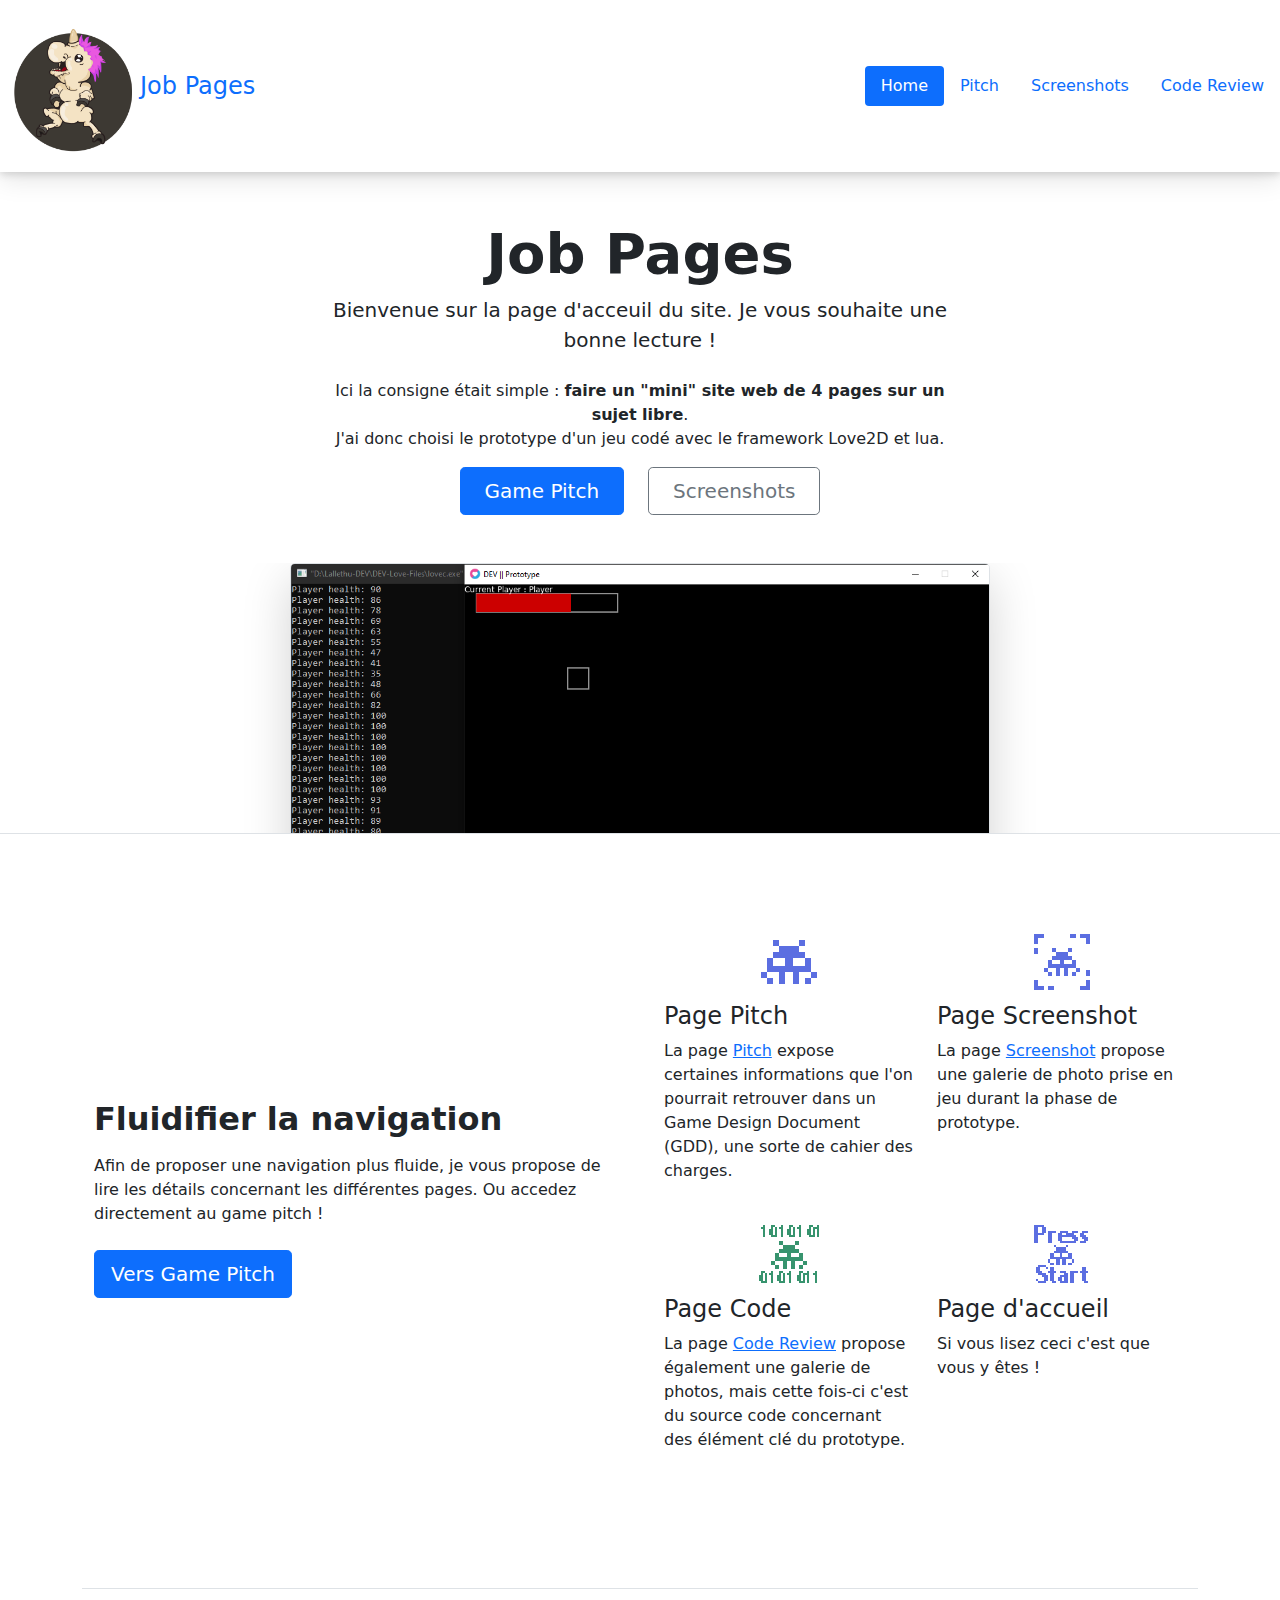
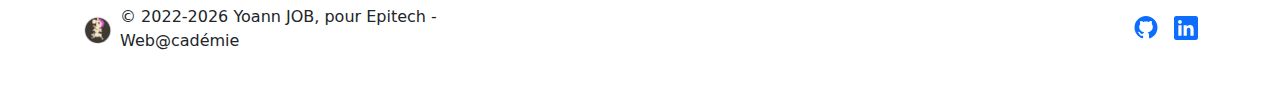
<file: index.html>
<!doctype html>
<html lang="en">
	<head>
		<meta charset="UTF-8" />
		<meta name="viewport" content="width=device-width, initial-scale=1.0" />
		<title>JOB Pages | Pour Epitech W@C</title>
		<link rel="stylesheet" href="public/css/reset-style.css" />
		<link rel="stylesheet" href="public/css/bootstrap-reboot.css" />
		<link rel="stylesheet" href="public/css/bootstrap.css" />
		<link rel="stylesheet" href="public/css/bootstrap-grid.css" />
		<link rel="stylesheet" href="public/css/bootstrap-utilities.css" />
		<!-- <link rel="stylesheet" href="./public/css/style.css" /> -->
	</head>
	<body>
		<header class="d-flex flex-wrap justify-content-center py-3">
			<a
				href="/"
				class="d-flex align-items-center mb-3 mb-md-0 me-md-auto link-body-emphasis text-decoration-none"
			>
				<img
					class="rounded-circle"
					width="140"
					src="./public/images/logo.png"
					alt="Logo contenant un licorne"
				/>
				<span class="fs-4">Job Pages</span>
			</a>
			<ul class="nav nav-pills mr-4">
				<li class="nav-item">
					<a href="/" class="nav-link active" aria-current="page"
						>Home</a
					>
				</li>
				<li>
					<a href="/pages/pitch.html" class="nav-link">Pitch</a>
				</li>
				<li>
					<a href="/pages/screenshots.html" class="nav-link">Screenshots</a>
				</li>
				<li>
					<a href="/pages/code-review.html" class="nav-link">Code Review</a>
				</li>
			</ul>
		</header>

		<main>
			<section class="hero">
				<div class="px-4 pt-5 text-center border-bottom">
					<h1 class="display-4 fw-bold text-body-emphasis">
						Job Pages
					</h1>
					<div class="col-lg-6 mx-auto">
						<p class="lead mb-4">
							Bienvenue sur la page d'acceuil du site. Je vous
							souhaite une bonne lecture !
						</p>
						<p>
							Ici la consigne était simple :
							<strong>
								faire un "mini" site web de 4 pages sur un sujet
								libre</strong
							>. <br />
							J'ai donc choisi le prototype d'un jeu codé avec le
							framework Love2D et lua.
						</p>
						<div
							class="d-grid gap-2 d-sm-flex justify-content-sm-center mb-5"
						>
							<a
								href="/pages/pitch.html"
								class="btn btn-primary btn-lg px-4 me-sm-3"
							>
								Game Pitch
							</a>
							<a
								href="/pages/screenshots.html"
								class="btn btn-outline-secondary btn-lg px-4"
							>
								Screenshots
							</a>
						</div>
					</div>
					<div class="overflow-hidden" style="max-height: 30vh">
						<div class="container px-5">
							<img
								src="public/images/game-0.png"
								class="img-fluid border rounded-3 shadow-lg mb-4"
								alt="Example image"
								width="700"
								height="500"
								loading="lazy"
							/>
						</div>
					</div>
				</div>
			</section>
			<section>
				<div class="container px-4 py-5">
					<div
						class="row row-cols-1 row-cols-md-2 align-items-md-center g-5 py-5"
					>
						<div
							class="col d-flex flex-column align-items-start gap-2"
						>
							<h2 class="fw-bold text-body-emphasis">
								Fluidifier la navigation
							</h2>
							<p class="text-body-secondary">
								Afin de proposer une navigation plus fluide, je
								vous propose de lire les détails concernant les
								différentes pages. Ou accedez directement au
								game pitch !
							</p>
							<a
								href="/pages/pitch.html"
								class="btn btn-primary btn-lg"
								>Vers Game Pitch</a
							>
						</div>
						<div class="col">
							<div class="row row-cols-1 row-cols-sm-2 g-4">
								<div class="col d-flex flex-column gap-2">
									<div
										class="feature-icon-small d-inline-flex align-items-center justify-content-center text-bg-primary bg-gradient fs-4 rounded-3"
									>
										<img
											class="pixeled"
											src="./public/images/icon-page-game.png"
											width="64"
											alt="Icon space invader"
										/>
									</div>
									<h4
										class="fw-semibold mb-0 text-body-emphasis"
									>
										Page Pitch
									</h4>
									<p class="text-body-secondary">
										La page
										<a href="/pages/pitch.html">Pitch</a>
										expose certaines informations que l'on
										pourrait retrouver dans un Game Design
										Document (GDD), une sorte de cahier des
										charges.
									</p>
								</div>
								<div class="col d-flex flex-column gap-2">
									<div
										class="feature-icon-small d-inline-flex align-items-center justify-content-center text-bg-primary bg-gradient fs-4 rounded-3"
									>
										<img
											class="pixeled"
											src="./public/images/icon-page-screenshot.png"
											width="64"
											alt="Icon space invader avec un genre de cadre photo"
										/>
									</div>
									<h4
										class="fw-semibold mb-0 text-body-emphasis"
									>
										Page Screenshot
									</h4>
									<p class="text-body-secondary">
										La page
										<a href="/pages/screenshots.html"
											>Screenshot</a
										>
										propose une galerie de photo prise en
										jeu durant la phase de prototype.
									</p>
								</div>
								<div class="col d-flex flex-column gap-2">
									<div
										class="feature-icon-small d-inline-flex align-items-center justify-content-center text-bg-primary bg-gradient fs-4 rounded-3"
									>
										<img
											class="pixeled"
											src="./public/images/icon-page-code.png"
											width="64"
											alt="Icon space invader"
										/>
									</div>
									<h4
										class="fw-semibold mb-0 text-body-emphasis"
									>
										Page Code
									</h4>
									<p class="text-body-secondary">
										La page
										<a href="/pages/code-review.html"
											>Code Review</a
										>
										propose également une galerie de photos,
										mais cette fois-ci c'est du source code
										concernant des élément clé du prototype.
									</p>
								</div>
								<div class="col d-flex flex-column gap-2">
									<div
										class="feature-icon-small d-inline-flex align-items-center justify-content-center text-bg-primary bg-gradient fs-4 rounded-3"
									>
										<img
											class="pixeled"
											src="./public/images/icon-page-home.png"
											width="64"
											alt="Icon space invader"
										/>
									</div>
									<h4
										class="fw-semibold mb-0 text-body-emphasis"
									>
										Page d'accueil
									</h4>
									<p class="text-body-secondary">
										Si vous lisez ceci c'est que vous y êtes
										!
									</p>
								</div>
							</div>
						</div>
					</div>
				</div>
			</section>
		</main>

		<div class="container">
			<footer
				class="d-flex flex-wrap justify-content-between align-items-center py-3 my-4 border-top"
			>
				<div class="col-md-4 d-flex align-items-center">
					<a
						href="/"
						class="mb-3 me-2 mb-md-0 text-body-secondary text-decoration-none lh-1"
						aria-label="Bootstrap"
					>
						<img
							class="bi"
							width="30"
							height="30"
							src="./public/images/logo.png"
							aria-hidden="true"
						/>
					</a>
					<span class="mb-3 mb-md-0 text-body-secondary"
						>© 2022-2026 Yoann JOB, pour Epitech - Web@cadémie</span
					>
				</div>
				<ul
					class="nav col-md-4 justify-content-end list-unstyled d-flex"
				>
					<li class="ms-3">
						<a
							class="text-body-secondary"
							href=""
							aria-label="Github"
							><svg
								aria-hidden="true"
								focusable="false"
								class="octicon octicon-mark-github"
								viewBox="0 0 24 24"
								width="24"
								height="24"
								fill="currentColor"
								display="inline-block"
								overflow="visible"
								style="vertical-align: text-bottom"
							>
								<path
									d="M10.226 17.284c-2.965-.36-5.054-2.493-5.054-5.256 0-1.123.404-2.336 1.078-3.144-.292-.741-.247-2.314.09-2.965.898-.112 2.111.36 2.83 1.01.853-.269 1.752-.404 2.853-.404 1.1 0 1.999.135 2.807.382.696-.629 1.932-1.1 2.83-.988.315.606.36 2.179.067 2.942.72.854 1.101 2 1.101 3.167 0 2.763-2.089 4.852-5.098 5.234.763.494 1.28 1.572 1.28 2.807v2.336c0 .674.561 1.056 1.235.786 4.066-1.55 7.255-5.615 7.255-10.646C23.5 6.188 18.334 1 11.978 1 5.62 1 .5 6.188.5 12.545c0 4.986 3.167 9.12 7.435 10.669.606.225 1.19-.18 1.19-.786V20.63a2.9 2.9 0 0 1-1.078.224c-1.483 0-2.359-.808-2.987-2.313-.247-.607-.517-.966-1.034-1.033-.27-.023-.359-.135-.359-.27 0-.27.45-.471.898-.471.652 0 1.213.404 1.797 1.235.45.651.921.943 1.483.943.561 0 .92-.202 1.437-.719.382-.381.674-.718.944-.943"
								></path>
							</svg>
						</a>
					</li>
					<li class="ms-3">
						<a
							class="text-body-secondary"
							href="www.linkedin.com/in/yoann-job"
							aria-label="LinkedIn"
							><svg
								xmlns="http://www.w3.org/2000/svg"
								width="24"
								height="24"
								viewBox="0 0 16 16"
								fill="none"
								role="img"
								aria-labelledby="aqn1rgsqaktc6ht4xowatal5oe9ouzot"
								class="octicon"
							>
								<title id="aqn1rgsqaktc6ht4xowatal5oe9ouzot">
									LinkedIn
								</title>
								<g clip-path="url(#clip0_202_91845)">
									<path
										d="M14.5455 0H1.45455C0.650909 0 0 0.650909 0 1.45455V14.5455C0 15.3491 0.650909 16 1.45455 16H14.5455C15.3491 16 16 15.3491 16 14.5455V1.45455C16 0.650909 15.3491 0 14.5455 0ZM5.05746 13.0909H2.912V6.18764H5.05746V13.0909ZM3.96291 5.20073C3.27127 5.20073 2.712 4.64 2.712 3.94982C2.712 3.25964 3.272 2.69964 3.96291 2.69964C4.65236 2.69964 5.21309 3.26036 5.21309 3.94982C5.21309 4.64 4.65236 5.20073 3.96291 5.20073ZM13.0938 13.0909H10.9498V9.73382C10.9498 8.93309 10.9353 7.90327 9.83491 7.90327C8.71855 7.90327 8.54691 8.77527 8.54691 9.67564V13.0909H6.40291V6.18764H8.46109V7.13091H8.49018C8.77673 6.58836 9.47636 6.016 10.52 6.016C12.6924 6.016 13.0938 7.44582 13.0938 9.30473V13.0909V13.0909Z"
										fill="currentColor"
									></path>
								</g></svg
						></a>
					</li>
				</ul>
			</footer>
		</div>
		<script src="./public/js/bootstrap.js"></script>
	</body>
</html>
</file>
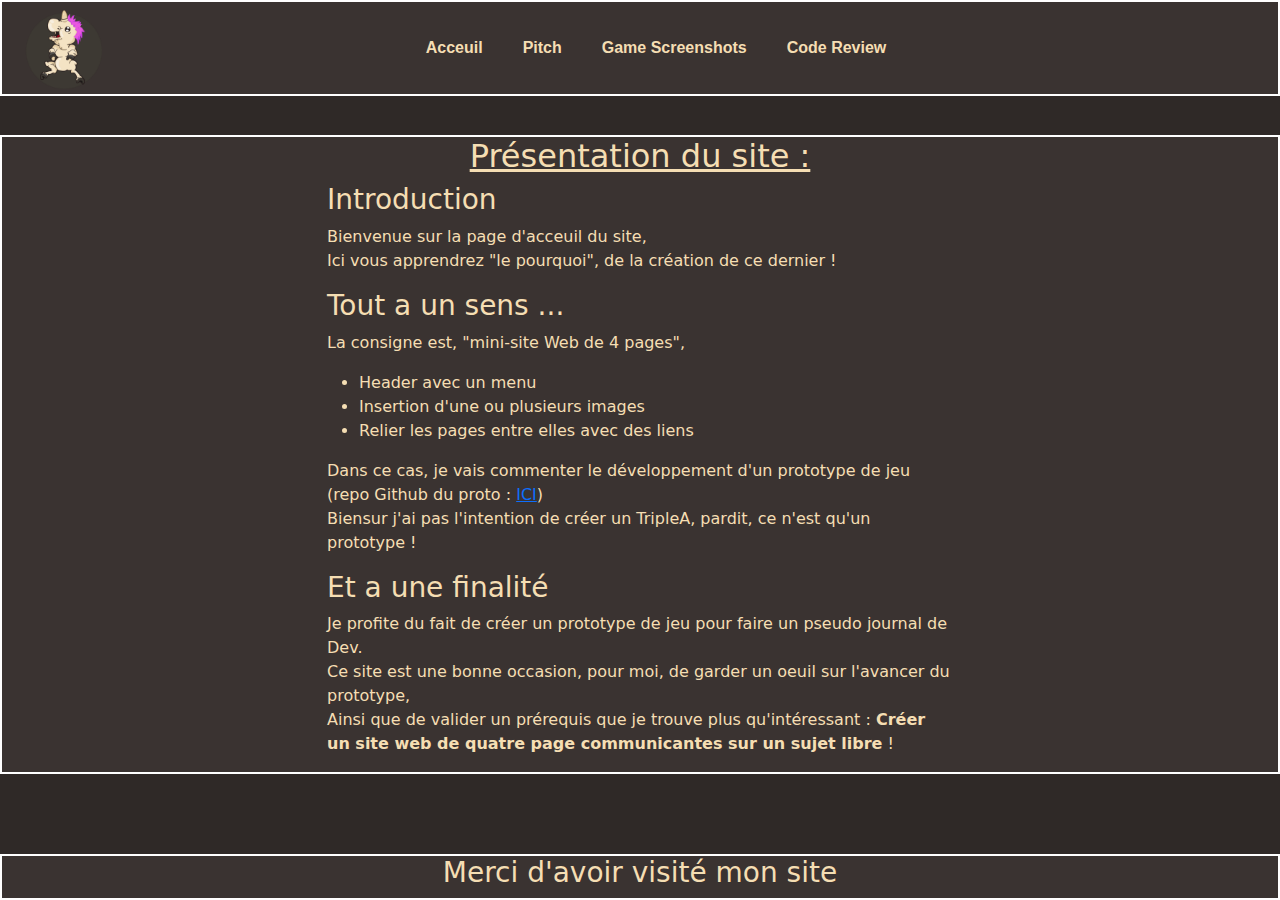
<file: src/html/index.html>
<!DOCTYPE html>
<html lang="fr">

<head>
    <meta charset="UTF-8">
    <meta http-equiv="X-UA-Compatible" content="IE=edge">
    <meta name="viewport" content="width=device-width, initial-scale=1.0">
    <!-- Init StyleSheets -->
    <link rel="stylesheet" href="../css/reset-style.css">
    <link rel="stylesheet" href="../css/bootstrap.min.css">
    <link rel="stylesheet" href="../css/style.css">
    <!-- End StyleSheets -->
    <title>Acceuil || Proto [NO NAME]</title>
</head>

<body>
    <!-- START HEADER -->
    <header class="header col-sm-6">
        <nav class="nav">
            <ul class="list-header">
                <span><a href="https://github.com/Lallethu" target="_blank"><img src="../ress/gfx/logo.png" alt="logo@YoannJob"></a></span>
                <li>
                    <a href="index.html">Acceuil</a>
                </li>
                <li>
                    <a href="pitch.html">Pitch</a>
                </li>
                <li>
                    <a href="game.html">Game Screenshots</a>
                </li>
                <li>
                    <a href="code.html">Code Review</a>
                </li>
            </ul>
        </nav>
    </header>
    <!-- END HEADER -->

    <!-- START MAIN -->
    <main>
        <section class="intro container-fluid">
            <h2>Présentation du site :</h2>
            <article class="col-md-6 col-xl-6 col-sm-4 col-lg-6">
                <h3>Introduction</h3>
                <p>
                    Bienvenue sur la page d'acceuil du site,
                    <br> Ici vous apprendrez "le pourquoi", de la création de ce dernier !
                </p>
            </article>

            <article class="col-md-6 col-xl-6 col-sm-4 col-lg-6">
                <h3>Tout a un sens ...</h3>
                <p>
                    La consigne est, "mini-site Web de 4 pages",
                    <br>
                    <ul>
                        <li>Header avec un menu</li>
                        <li>Insertion d'une ou plusieurs images</li>
                        <li>Relier les pages entre elles avec des liens</li>
                    </ul>
                    Dans ce cas, je vais commenter le développement d'un prototype de jeu <br>(repo Github du proto : <a href="https://github.com/Lallethu/Proto-NO-NAME-" target="_blank">ICI</a>)
                    <br>Biensur j'ai pas l'intention de créer un TripleA, pardit, ce n'est qu'un prototype !
                </p>
            </article>

            <article class="col-md-6 col-xl-6 col-sm-4 col-lg-6">
                <h3>Et a une finalité</h3>
                <p>
                    Je profite du fait de créer un prototype de jeu pour faire un pseudo journal de Dev.
                    <br> Ce site est une bonne occasion, pour moi, de garder un oeuil sur l'avancer du prototype,
                    <br> Ainsi que de valider un prérequis que je trouve plus qu'intéressant : <strong> Créer un site web de quatre page communicantes sur un sujet libre</strong> !
                </p>
            </article>
        </section>
    </main>
    <!-- END MAIN -->

    <!-- START FOOTER -->
    <footer class="footer col-md-4 col-xl-4 col-sm-6 col-lg-4">
        <article>
            <h3>Merci d'avoir visité mon site</h3>
        </article>
    </footer>
    <!-- END FOOTER -->
</body>

</html>
</file>
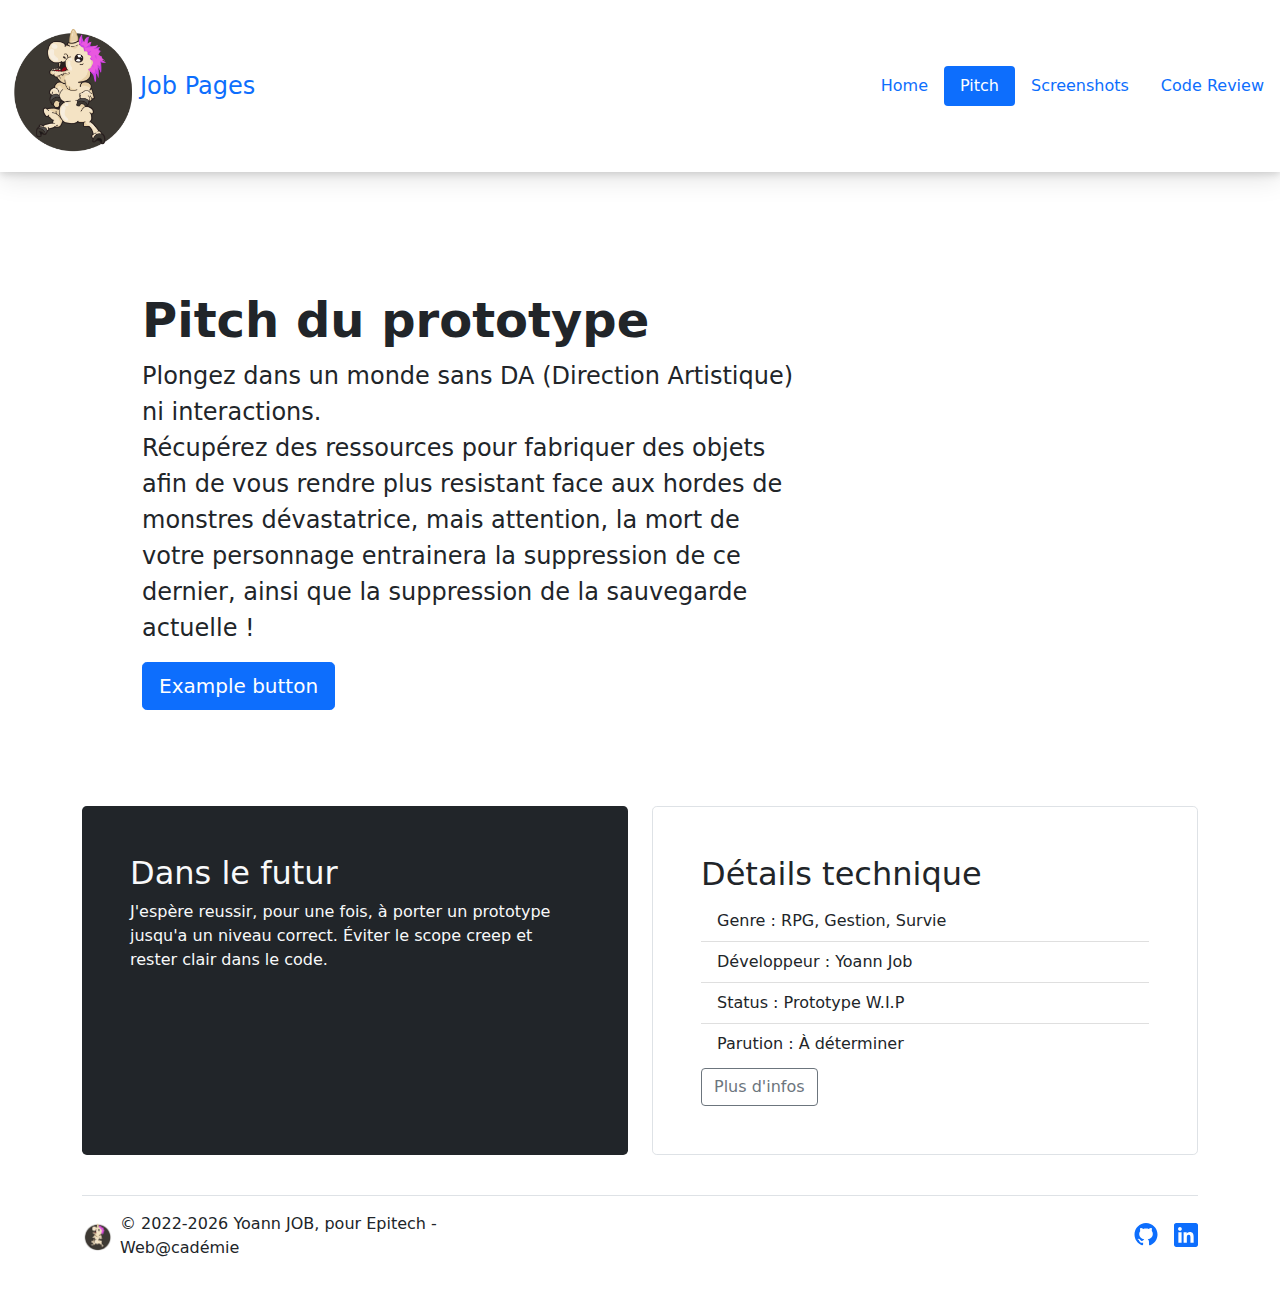
<file: pages/pitch.html>
<!doctype html>
<html lang="fr">
	<head>
		<meta charset="UTF-8" />
		<meta name="viewport" content="width=device-width, initial-scale=1.0" />
		<title>JOB Pages | Pour Epitech W@C</title>
		<link rel="stylesheet" href="../public/css/reset-style.css" />
		<link rel="stylesheet" href="../public/css/bootstrap-reboot.css" />
		<link rel="stylesheet" href="../public/css/bootstrap.css" />
		<link rel="stylesheet" href="../public/css/bootstrap-grid.css" />
		<link rel="stylesheet" href="../public/css/bootstrap-utilities.css" />
	</head>
	<body>
		<div
			class="modal bg-body-secondary p-4 py-md-5"
			tabindex="-1"
			role="dialog"
			id="modalMoreInfo"
		>
			<div class="modal-dialog modal-dialog-centered">
				<div class="modal-content rounded-4 shadow">
					<div class="modal-header border-bottom-0">
						<h1 class="modal-title fs-5">Détails technique</h1>
						<button
							type="button"
							class="btn-close"
							data-bs-dismiss="modal"
							aria-label="Close"
						></button>
					</div>
					<div class="modal-body py-0">
						<ul class="list-group list-group-flush">
							<li class="list-group-item">
								Genre : RPG, Gestion, Survie
							</li>
							<li class="list-group-item">
								Développeur : Yoann Job
							</li>
							<li class="list-group-item">
								Status : Prototype W.I.P
							</li>
							<li class="list-group-item">
								Parution : À déterminer
							</li>
							<li class="list-group-item">
								Compatibilité : Windows, MacOS
							</li>
							<li class="list-group-item">
								Nombre de joueur(s) : 1
							</li>
							<li class="list-group-item">
								Traductions : Français, English
							</li>
						</ul>
					</div>

					<div
						class="modal-footer flex-column align-items-stretch w-100 gap-2 pb-3 border-top-0"
					>
						<button
							type="button"
							class="btn btn-lg btn-secondary"
							data-bs-dismiss="modal"
						>
							Fermer
						</button>
					</div>
				</div>
			</div>
		</div>
		<header class="d-flex flex-wrap justify-content-center py-3">
			<a
				href="/"
				class="d-flex align-items-center mb-3 mb-md-0 me-md-auto link-body-emphasis text-decoration-none"
			>
				<img
					class="rounded-circle"
					width="140"
					src="../public/images/logo.png"
					alt="Logo contenant un licorne"
				/>
				<span class="fs-4">Job Pages</span>
			</a>
			<ul class="nav nav-pills">
				<li class="nav-item">
					<a href="/" class="nav-link">Home</a>
				</li>
				<li>
					<a
						href="/pages/pitch.html"
						class="nav-link active"
						aria-current="page"
						>Pitch</a
					>
				</li>
				<li>
					<a href="/pages/screenshots.html" class="nav-link">Screenshots</a>
				</li>
				<li>
					<a href="/pages/code-review.html" class="nav-link">Code Review</a>
				</li>
			</ul>
		</header>

		<div class="container py-4">
			<div class="p-5 bg-body-tertiary rounded-3">
				<div class="container-fluid py-5">
					<h1 class="display-5 fw-bold">Pitch du prototype</h1>
					<p class="col-md-8 fs-4">
						Plongez dans un monde sans DA (Direction Artistique) ni
						interactions.
						<br />Récupérez des ressources pour fabriquer des objets
						afin de vous rendre plus resistant face aux hordes de
						monstres dévastatrice, mais attention, la mort de votre
						personnage entrainera la suppression de ce dernier,
						ainsi que la suppression de la sauvegarde actuelle !
					</p>
					<button class="btn btn-primary btn-lg" type="button">
						Example button
					</button>
				</div>
			</div>
			<div class="row align-items-md-stretch">
				<div class="col-md-6 mb-4">
					<div class="h-100 p-5 text-light bg-dark rounded-3">
						<h2>Dans le futur</h2>
						<p>
							J'espère reussir, pour une fois, à porter un
							prototype jusqu'a un niveau correct. Éviter le scope
							creep et rester clair dans le code.
						</p>
					</div>
				</div>
				<div class="col-md-6 mb-4">
					<div class="h-100 p-5 bg-body-tertiary border rounded-3">
						<h2>Détails technique</h2>
						<ul class="list-group list-group-flush">
							<li class="list-group-item">
								Genre : RPG, Gestion, Survie
							</li>
							<li class="list-group-item">
								Développeur : Yoann Job
							</li>
							<li class="list-group-item">
								Status : Prototype W.I.P
							</li>
							<li class="list-group-item">
								Parution : À déterminer
							</li>
						</ul>

						<button
							class="btn btn-outline-secondary mt-1"
							id="more-info"
							type="button"
							data-bs-toggle="modal"
							data-bs-target="#modalMoreInfo"
						>
							Plus d'infos
						</button>
					</div>
				</div>
			</div>
			<footer
				class="d-flex flex-wrap justify-content-between align-items-center py-3 my-3 border-top"
			>
				<div class="col-md-4 d-flex align-items-center">
					<a
						href="/"
						class="mb-3 me-2 mb-md-0 text-body-secondary text-decoration-none lh-1"
						aria-label="Bootstrap"
					>
						<img
							class="bi"
							width="30"
							height="30"
							src="../public/images/logo.png"
							aria-hidden="true"
						/>
					</a>
					<span class="mb-3 mb-md-0 text-body-secondary"
						>© 2022-2026 Yoann JOB, pour Epitech - Web@cadémie</span
					>
				</div>
				<ul
					class="nav col-md-4 justify-content-end list-unstyled d-flex"
				>
					<li class="ms-3">
						<a
							class="text-body-secondary"
							href=""
							aria-label="Github"
							><svg
								aria-hidden="true"
								focusable="false"
								class="octicon octicon-mark-github"
								viewBox="0 0 24 24"
								width="24"
								height="24"
								fill="currentColor"
								display="inline-block"
								overflow="visible"
								style="vertical-align: text-bottom"
							>
								<path
									d="M10.226 17.284c-2.965-.36-5.054-2.493-5.054-5.256 0-1.123.404-2.336 1.078-3.144-.292-.741-.247-2.314.09-2.965.898-.112 2.111.36 2.83 1.01.853-.269 1.752-.404 2.853-.404 1.1 0 1.999.135 2.807.382.696-.629 1.932-1.1 2.83-.988.315.606.36 2.179.067 2.942.72.854 1.101 2 1.101 3.167 0 2.763-2.089 4.852-5.098 5.234.763.494 1.28 1.572 1.28 2.807v2.336c0 .674.561 1.056 1.235.786 4.066-1.55 7.255-5.615 7.255-10.646C23.5 6.188 18.334 1 11.978 1 5.62 1 .5 6.188.5 12.545c0 4.986 3.167 9.12 7.435 10.669.606.225 1.19-.18 1.19-.786V20.63a2.9 2.9 0 0 1-1.078.224c-1.483 0-2.359-.808-2.987-2.313-.247-.607-.517-.966-1.034-1.033-.27-.023-.359-.135-.359-.27 0-.27.45-.471.898-.471.652 0 1.213.404 1.797 1.235.45.651.921.943 1.483.943.561 0 .92-.202 1.437-.719.382-.381.674-.718.944-.943"
								></path>
							</svg>
						</a>
					</li>
					<li class="ms-3">
						<a
							class="text-body-secondary"
							href="www.linkedin.com/in/yoann-job"
							aria-label="LinkedIn"
							><svg
								xmlns="http://www.w3.org/2000/svg"
								width="24"
								height="24"
								viewBox="0 0 16 16"
								fill="none"
								role="img"
								aria-labelledby="aqn1rgsqaktc6ht4xowatal5oe9ouzot"
								class="octicon"
							>
								<title id="aqn1rgsqaktc6ht4xowatal5oe9ouzot">
									LinkedIn
								</title>
								<g clip-path="url(#clip0_202_91845)">
									<path
										d="M14.5455 0H1.45455C0.650909 0 0 0.650909 0 1.45455V14.5455C0 15.3491 0.650909 16 1.45455 16H14.5455C15.3491 16 16 15.3491 16 14.5455V1.45455C16 0.650909 15.3491 0 14.5455 0ZM5.05746 13.0909H2.912V6.18764H5.05746V13.0909ZM3.96291 5.20073C3.27127 5.20073 2.712 4.64 2.712 3.94982C2.712 3.25964 3.272 2.69964 3.96291 2.69964C4.65236 2.69964 5.21309 3.26036 5.21309 3.94982C5.21309 4.64 4.65236 5.20073 3.96291 5.20073ZM13.0938 13.0909H10.9498V9.73382C10.9498 8.93309 10.9353 7.90327 9.83491 7.90327C8.71855 7.90327 8.54691 8.77527 8.54691 9.67564V13.0909H6.40291V6.18764H8.46109V7.13091H8.49018C8.77673 6.58836 9.47636 6.016 10.52 6.016C12.6924 6.016 13.0938 7.44582 13.0938 9.30473V13.0909V13.0909Z"
										fill="currentColor"
									></path>
								</g></svg
						></a>
					</li>
				</ul>
			</footer>
		</div>
		<script src="../public/js/bootstrap.js"></script>
		<script src="../public/js/page-pitch-modal.js"></script>
	</body>
</html>
</file>
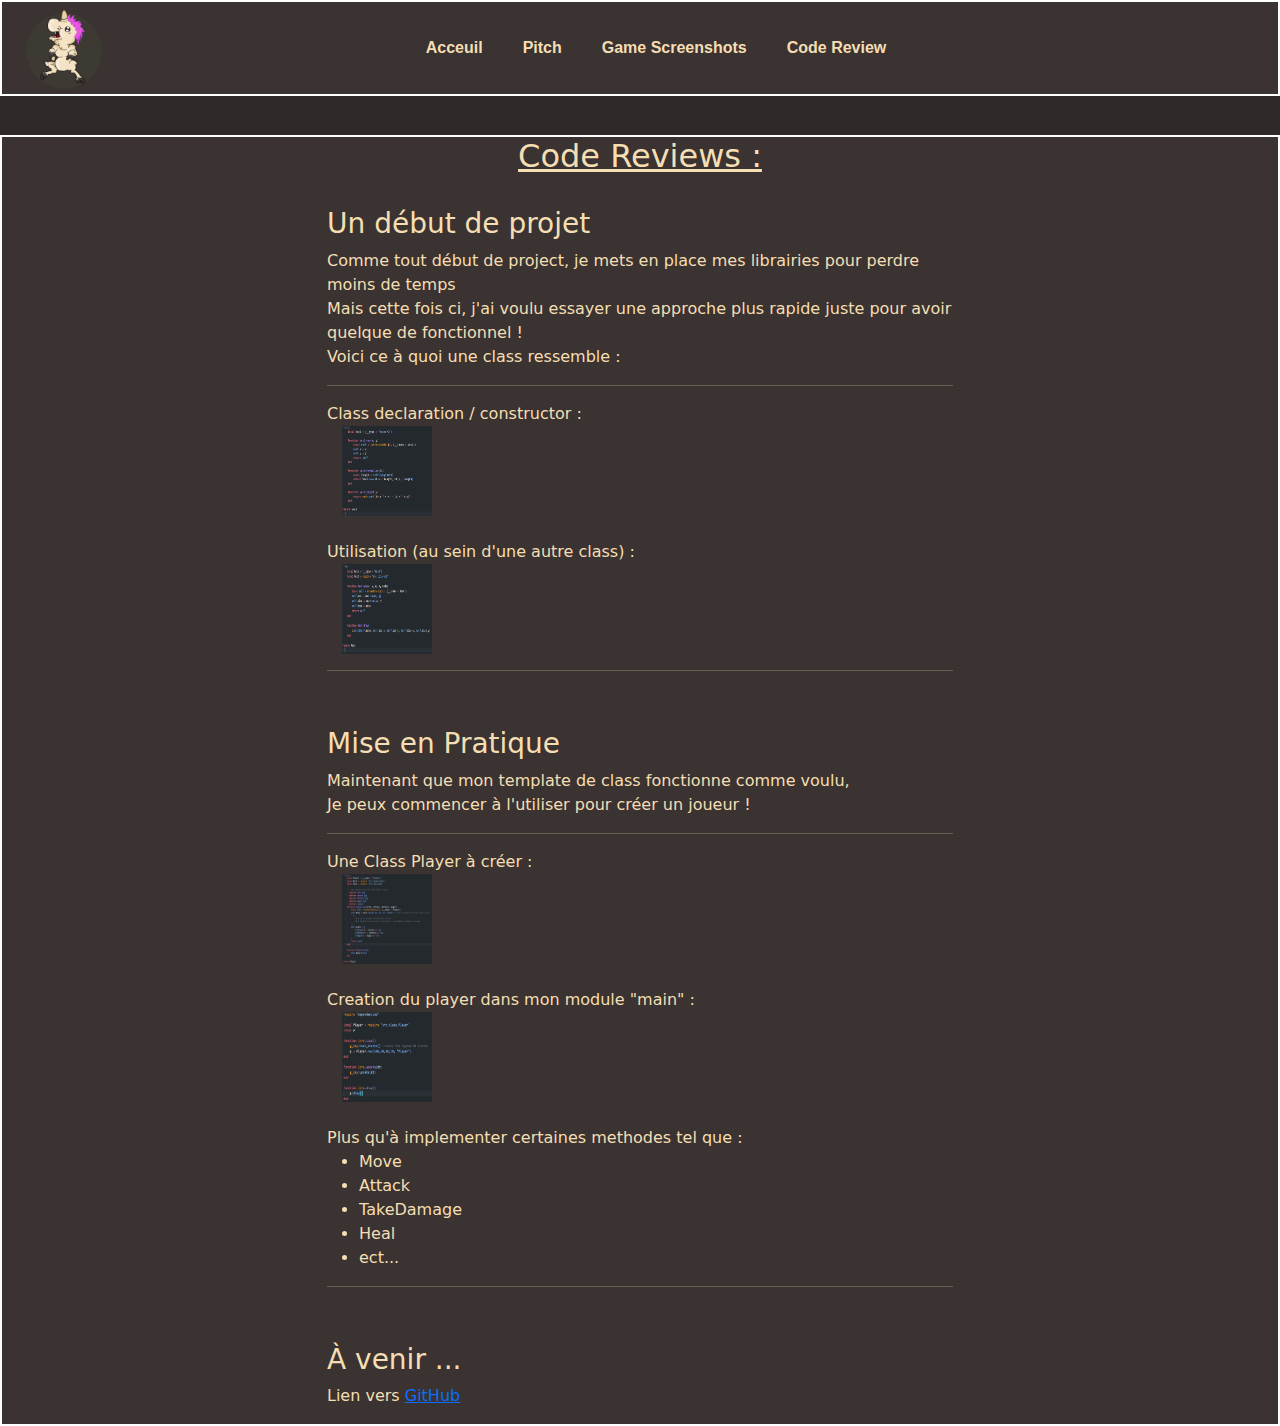
<file: src/html/code.html>
<!DOCTYPE html>
<html lang="fr">

<head>
    <meta charset="UTF-8">
    <meta http-equiv="X-UA-Compatible" content="IE=edge">
    <meta name="viewport" content="width=device-width, initial-scale=1.0">
    <!-- Init StyleSheets -->
    <link rel="stylesheet" href="../css/reset-style.css">
    <link rel="stylesheet" href="../css/bootstrap.min.css">
    <link rel="stylesheet" href="../css/style.css">
    <link rel="stylesheet" href="../css/code.css">
    <!-- End StyleSheets -->
    <title>Code Review || Proto [NO NAME]</title>
</head>

<body>
    <!-- START HEADER -->
    <header class="header col-sm-6">
        <nav class="nav">
            <ul class="list-header">
                <span><a href="https://github.com/Lallethu" target="_blank"><img src="../ress/gfx/logo.png" alt="logo@YoannJob"></a></span>
                <li>
                    <a href="index.html">Acceuil</a>
                </li>
                <li>
                    <a href="pitch.html">Pitch</a>
                </li>
                <li>
                    <a href="game.html">Game Screenshots</a>
                </li>
                <li>
                    <a href="code.html">Code Review</a>
                </li>
            </ul>
        </nav>
    </header>
    <!-- END HEADER -->

    <!-- START MAIN -->
    <main>
        <section class="intro container-fluid">
            <h2>Code Reviews :</h2>
            <br>
            <article class="col-md-6 col-xl-6 col-sm-4 col-lg-6">
                <h3>Un début de projet</h3>
                <p>
                    Comme tout début de project, je mets en place mes librairies pour perdre moins de temps
                    <br> Mais cette fois ci, j'ai voulu essayer une approche plus rapide juste pour avoir quelque de fonctionnel !
                    <br>Voici ce à quoi une class ressemble :
                    <hr>
                    <span class="img-placement">
                        Class declaration / constructor : 
                        <img src="../ress/gfx/class-0.png" id="img-code-0">
                        <br>
                        Utilisation (au sein d'une autre class) :
                        <img src="../ress/gfx/class-1.png" id="img-code-0">
                    </span>
                    <hr>
                    <br>
                </p>
            </article>

            <article class="col-md-6 col-xl-6 col-sm-4 col-lg-6 ">
                <h3>Mise en Pratique</h3>
                <p>
                    Maintenant que mon template de class fonctionne comme voulu,
                    <br>Je peux commencer à l'utiliser pour créer un joueur !
                    <hr>
                    <span class="img-placement">
                        Une Class Player à créer : 
                        <img src="../ress/gfx/class-2.png" id="img-code-0">
                        <br>
                        Creation du player dans mon module "main" :
                        <img src="../ress/gfx/class-3.png" id="img-code-0">
                        <br>
                    </span> Plus qu'à implementer certaines methodes tel que :
                    <ul>
                        <li>Move</li>
                        <li>Attack</li>
                        <li>TakeDamage</li>
                        <li>Heal</li>
                        <li>ect...</li>
                    </ul>
                    <hr>
                    <br>
                </p>
            </article>

            <article class="col-md-6 col-xl-6 col-sm-4 col-lg-6 ">
                <h3>À venir ...</h3>
                <p>
                    Lien vers
                    <a href="https://github.com/Lallethu" target="_blank">GitHub</a>
                </p>
            </article>
        </section>
    </main>
    <!-- END MAIN -->
</body>

</html>
</file>
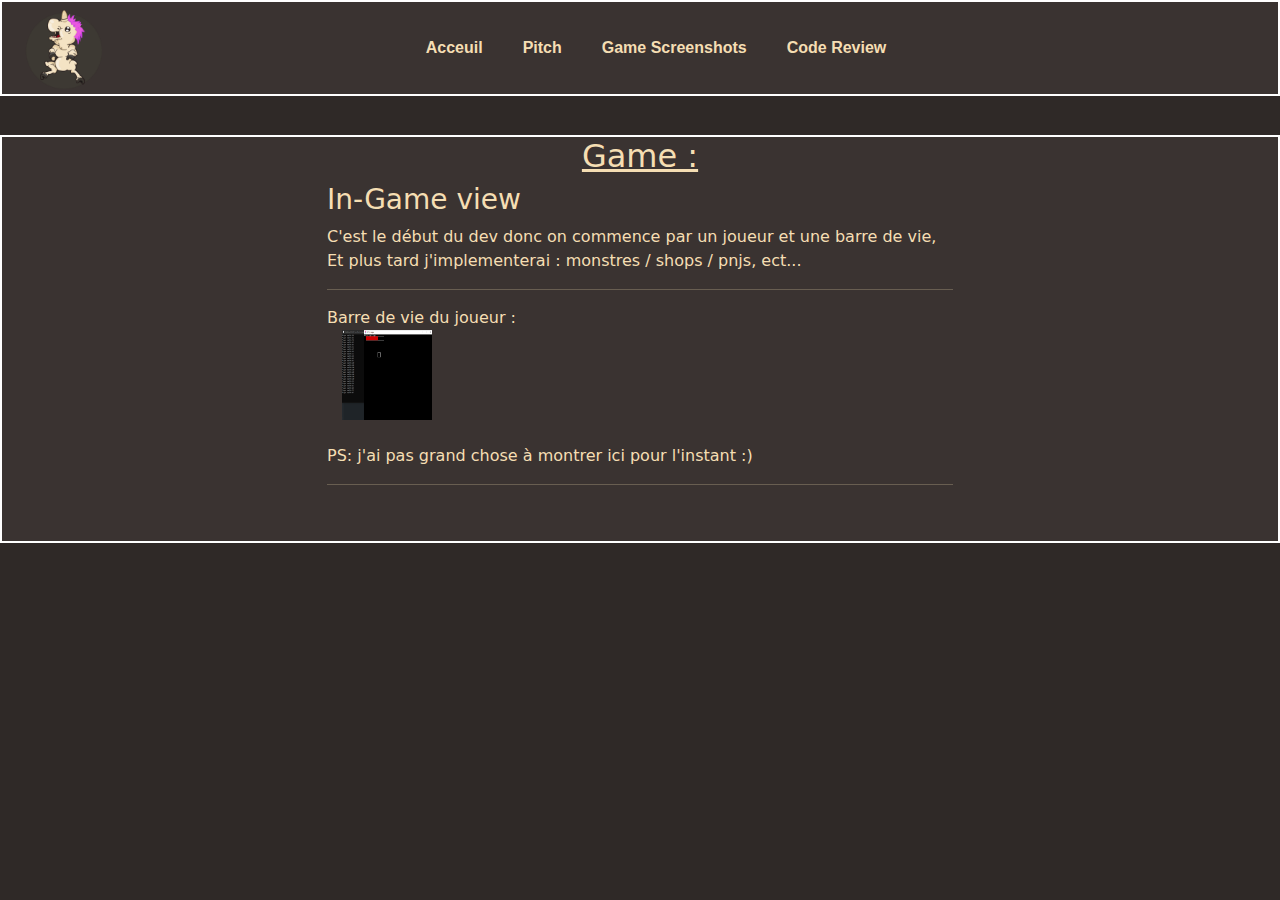
<file: src/html/game.html>
<!DOCTYPE html>
<html lang="fr">

<head>
    <meta charset="UTF-8">
    <meta http-equiv="X-UA-Compatible" content="IE=edge">
    <meta name="viewport" content="width=device-width, initial-scale=1.0">
    <!-- Init StyleSheets -->
    <link rel="stylesheet" href="../css/reset-style.css">
    <link rel="stylesheet" href="../css/bootstrap.min.css">
    <link rel="stylesheet" href="../css/style.css">
    <link rel="stylesheet" href="../css/game.css">
    <!-- End StyleSheets -->
    <title>Game Play || Proto [NO NAME]</title>
</head>

<body>
    <!-- START HEADER -->
    <header class="header col-sm-6">
        <nav class="nav">
            <ul class="list-header">
                <span><a href="https://github.com/Lallethu" target="_blank"><img src="../ress/gfx/logo.png" alt="logo@YoannJob"></a></span>
                <li>
                    <a href="index.html">Acceuil</a>
                </li>
                <li>
                    <a href="pitch.html">Pitch</a>
                </li>
                <li>
                    <a href="game.html">Game Screenshots</a>
                </li>
                <li>
                    <a href="code.html">Code Review</a>
                </li>
            </ul>
        </nav>
    </header>
    <!-- END HEADER -->

    <!-- START MAIN -->
    <main>
        <section class="intro container-fluid">
            <h2>Game :</h2>
            <article class="col-md-6 col-xl-6 col-sm-4 col-lg-6 ">
                <h3>In-Game view</h3>
                <p>
                    C'est le début du dev donc on commence par un joueur et une barre de vie,
                    <br>Et plus tard j'implementerai : monstres / shops / pnjs, ect...
                    <hr>
                    <span class="img-placement">
                        Barre de vie du joueur : 
                        <img src="../ress/gfx/game-0.png" id="img-game-0">
                        <br>
                        PS: j'ai pas grand chose à montrer ici pour l'instant :)
                    </span>
                    <hr>
                    <br>
                </p>
            </article>
        </section>
    </main>
    <!-- END MAIN -->
</body>

</html>
</file>
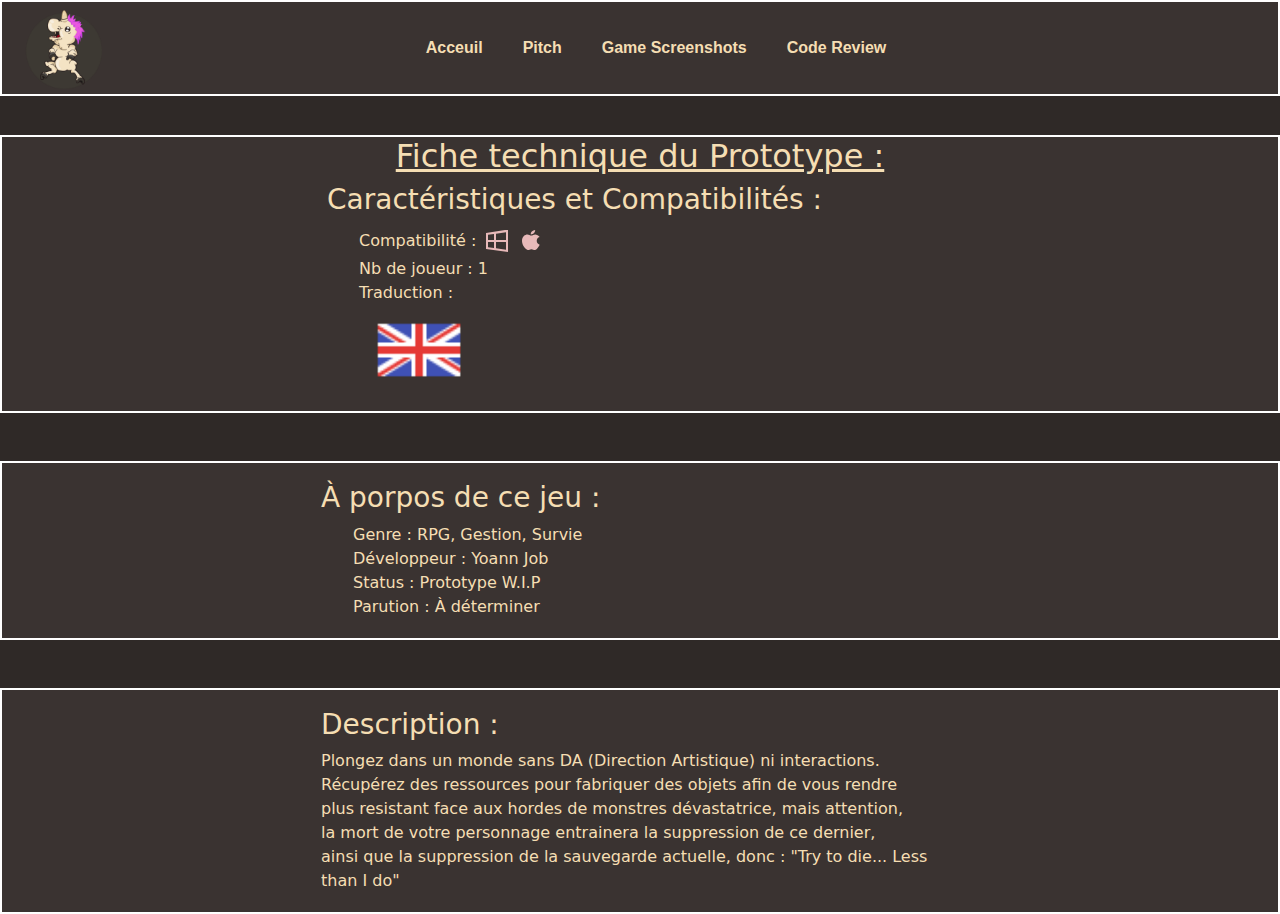
<file: src/html/pitch.html>
<!DOCTYPE html>
<html lang="fr">

<head>
    <meta charset="UTF-8">
    <meta http-equiv="X-UA-Compatible" content="IE=edge">
    <meta name="viewport" content="width=device-width, initial-scale=1.0">
    <!-- Init StyleSheets -->
    <link rel="stylesheet" href="../css/reset-style.css">
    <link rel="stylesheet" href="../css/bootstrap.min.css">
    <link rel="stylesheet" href="../css/style.css">
    <link rel="stylesheet" href="../css/pitch.css">
    <!-- End StyleSheets -->
    <title>Pitch || Proto [NO NAME]</title>
</head>

<body>
    <!-- START HEADER -->
    <header class="header col-sm-6">
        <nav class="nav">
            <ul class="list-header">
                <span><a href="https://github.com/Lallethu" target="_blank"><img src="../ress/gfx/logo.png" alt="logo@YoannJob"></a></span>
                <li>
                    <a href="index.html">Acceuil</a>
                </li>
                <li>
                    <a href="pitch.html">Pitch</a>
                </li>
                <li>
                    <a href="game.html">Game Screenshots</a>
                </li>
                <li>
                    <a href="code.html">Code Review</a>
                </li>
            </ul>
        </nav>
    </header>
    <!-- END HEADER -->

    <!-- START MAIN -->
    <main>
        <section class="intro container-fluid">
            <h2>Fiche technique du Prototype :</h2>
            <article class="col-md-6 col-xl-6 col-sm-4 col-lg-6">
                <h3>Caractéristiques et Compatibilités :</h3>
                <ul>
                    <li>Compatibilité :
                        <?xml version="1.0"?><svg fill="#e7b9b9" viewBox="0 0 32 32" width="32px" height="32px"> <path d="M 24 5 L 5 7.9921875 L 5 24.007812 L 27 27 L 27 5 z M 25 7.2890625 L 25 15 L 15 15 L 15 8.6503906 L 25 7.2890625 z M 13 8.921875 L 13 15 L 7 15 L 7 9.7382812 L 13 8.921875 z M 7 17 L 13 17 L 13 23.078125 L 7 22.261719 L 7 17 z M 15 17 L 25 17 L 25 24.710938 L 15 23.349609 L 15 17 z"/></svg>
                        <?xml version="1.0"?><svg fill="#e7b9b9" viewBox="0 0 24 24" width="24px" height="24px">    <path d="M 16.125 1 C 14.972 1.067 13.648328 1.7093438 12.861328 2.5273438 C 12.150328 3.2713438 11.589359 4.3763125 11.818359 5.4453125 C 13.071359 5.4783125 14.329031 4.8193281 15.082031 3.9863281 C 15.785031 3.2073281 16.318 2.12 16.125 1 z M 16.193359 5.4433594 C 14.384359 5.4433594 13.628 6.5546875 12.375 6.5546875 C 11.086 6.5546875 9.9076562 5.5136719 8.3476562 5.5136719 C 6.2256562 5.5146719 3 7.4803281 3 12.111328 C 3 16.324328 6.8176563 21 8.9726562 21 C 10.281656 21.013 10.599 20.176969 12.375 20.167969 C 14.153 20.154969 14.536656 21.011 15.847656 21 C 17.323656 20.989 18.476359 19.367031 19.318359 18.082031 C 19.922359 17.162031 20.170672 16.692344 20.638672 15.652344 C 17.165672 14.772344 16.474672 9.1716719 20.638672 8.0136719 C 19.852672 6.6726719 17.558359 5.4433594 16.193359 5.4433594 z"/></svg></li>
                    <li>Nb de joueur : 1</li>
                    <li>
                        <span class="trad">
                            Traduction : 
                            <img src="../ress/gfx/english-0.png" alt="">
                        </span>
                    </li>
                </ul>
            </article>
        </section>

        <section class="intro intro-2 container-fluid">
            <article class="col-md-6 col-xl-6 col-sm-4 col-lg-6">
                <h3>À porpos de ce jeu :</h3>
                <ul>
                    <li>Genre : RPG, Gestion, Survie</li>
                    <li>Développeur : Yoann Job</li>
                    <li>Status : Prototype W.I.P</li>
                    <li>Parution : À déterminer</li>
                </ul>
            </article>
        </section>

        <section class="intro intro-2 container-fluid">
            <article class="col-md-6 col-xl-6 col-sm-4 col-lg-6">
                <h3>Description :</h3>
                <p>
                    Plongez dans un monde sans DA (Direction Artistique) ni interactions.
                    <br>Récupérez des ressources pour fabriquer des objets afin de vous rendre
                    <br>plus resistant face aux hordes de monstres dévastatrice, mais attention,
                    <br>la mort de votre personnage entrainera la suppression de ce dernier,
                    <br>ainsi que la suppression de la sauvegarde actuelle, donc : "Try to die... Less than I do"

                </p>
            </article>
        </section>
    </main>
    <!-- END MAIN -->
</body>

</html>
</file>
<file: public/css/style.css>
body {
    background-color: hsl(15, 9%, 17%);
    box-sizing: border-box;
}

img {
    width: 90px;
    height: 90px;
}

.nav {
	margin: auto 0;
}

/* START MAIN SECTION INTRO */

.intro {
    position: relative;
    top: 15vh;
    display: flex;
    flex-direction: column;
    justify-content: center;
    align-items: center;
    height: max-content;
    border: 2px solid white;
    width: 100%;
    background-color: hsl(15, 9%, 21%);
    color: wheat;
}

.intro h2 {
    text-decoration: underline;
}


/* END MAIN SECTION INTRO */


/* START FOOTER SECTION INTRO */

.footer {
    position: absolute;
    display: flex;
    justify-content: center;
    align-items: center;
    border: 2px solid white;
    width: 100%;
    background-color: hsl(15, 9%, 21%);
    color: wheat;
    bottom: 0px;
}


/* END FOOTER SECTION INTRO */
</file>
<file: src/css/style.css>
/* Color var 
    background = hsl(15, 9%, 17%)
*/

body {
    background-color: hsl(15, 9%, 17%);
    box-sizing: border-box;
    overflow: hidden;
}


/* START NAV BAR */

.list-header {
    display: flex;
    position: absolute;
    border: 2px solid white;
    width: 100%;
    height: 6em;
    justify-content: center;
    align-items: center;
    background-color: hsl(15, 9%, 21%);
}

.list-header ul {
    justify-content: center;
    padding-left: 0;
    margin-bottom: 0;
}

.list-header ul,
img {
    position: absolute;
    width: 90px;
    height: 90px;
    top: 0px;
    left: 15px;
}

.list-header li {
    display: inline-block;
    list-style: none;
    padding: 20px;
}

.list-header li a {
    text-decoration: none;
    color: wheat;
    font-family: Arial, Helvetica, sans-serif;
    font-weight: 600;
    transition: all ease 0.5s;
}

.list-header li a:hover {
    transition: all ease 0.5s;
    color: hsla(39, 74%, 49%, 0.931);
}


/* END NAV BAR */


/* START MAIN SECTION INTRO */

.intro {
    position: relative;
    top: 15vh;
    display: flex;
    flex-direction: column;
    justify-content: center;
    align-items: center;
    height: max-content;
    border: 2px solid white;
    width: 100%;
    background-color: hsl(15, 9%, 21%);
    color: wheat;
}

.intro h2 {
    text-decoration: underline;
}


/* END MAIN SECTION INTRO */


/* START FOOTER SECTION INTRO */

.footer {
    position: absolute;
    display: flex;
    justify-content: center;
    align-items: center;
    border: 2px solid white;
    width: 100%;
    background-color: hsl(15, 9%, 21%);
    color: wheat;
    bottom: 0px;
}


/* END FOOTER SECTION INTRO */
</file>
<file: src/css/code.css>
body {
    overflow: auto;
}

.list-header ul,
#img-code-0 {
    position: relative;
}

.img-placement {
    display: grid;
}

#img-code-0 {
    width: 90px;
    height: 90px;
    transition: ease all .75s;
}

#img-code-0:hover {
    width: auto;
    height: auto;
    scale: all ease .75s;
}
</file>
<file: src/css/game.css>
body {
    overflow: auto;
}

.img-placement {
    display: grid;
}

#img-game-0 {
    position: relative;
    width: 90px;
    height: 90px;
    transition: ease all .75s;
}

#img-game-0:hover {
    width: auto;
    height: auto;
    scale: all ease .75s;
}
</file>
<file: src/css/pitch.css>
.trad {
    display: grid;
}

.trad img {
    position: relative;
}

.intro-2 {
    margin-top: 48px;
    padding: 18px 0px 3px 0px;
}

li {
    list-style: none;
}
</file>
